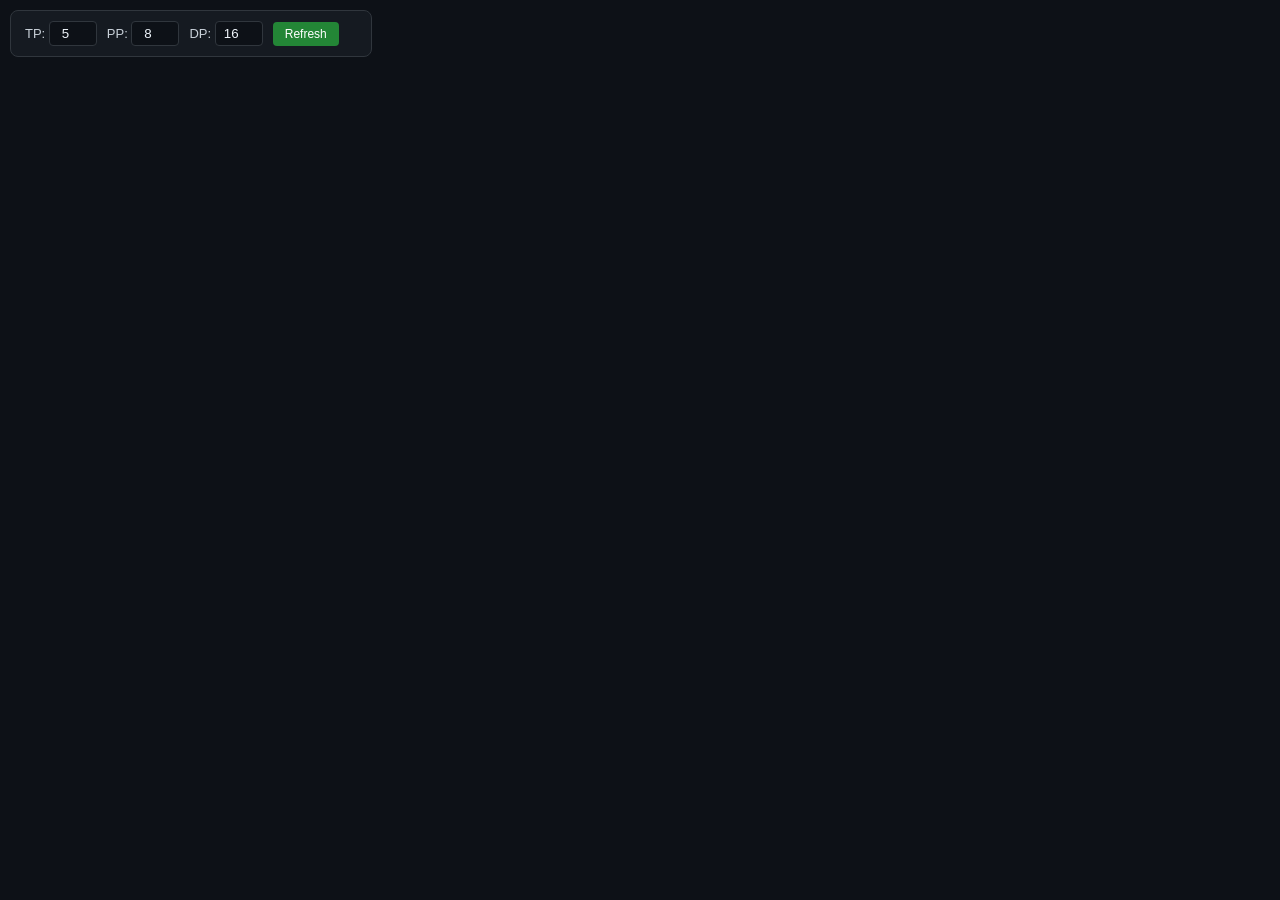
<file: tmp/dp_pp_tp_d3.html>
<!DOCTYPE html>
<html lang="en">
<head>
<meta charset="UTF-8">
<meta name="viewport" content="width=device-width, initial-scale=1.0">
<title>3D Parallel View — PP × TP (D3.js)</title>
<script src="https://d3js.org/d3.v7.min.js"></script>
<style>
  * { margin: 0; padding: 0; box-sizing: border-box; }
  body {
    background: #0d1117; color: #c9d1d9;
    font-family: -apple-system, BlinkMacSystemFont, "Segoe UI", Roboto, sans-serif;
    overflow: hidden; width: 100vw; height: 100vh;
  }
  #container { width: 100%; height: 100%; position: relative; }
  .config-bar {
    position: absolute; top: 10px; left: 10px; z-index: 100;
    background: rgba(22,27,34,0.95); border: 1px solid #30363d;
    border-radius: 8px; padding: 10px 14px; display: flex; gap: 10px;
    align-items: center; font-size: 13px; color: #c9d1d9;
  }
  .config-bar input {
    width: 48px; background: #0d1117; border: 1px solid #30363d;
    color: #f0f6fc; border-radius: 4px; padding: 4px 6px; text-align: center;
  }
  .config-bar button {
    background: #238636; color: #fff; border: none; border-radius: 4px;
    padding: 5px 12px; cursor: pointer; font-size: 12px;
  }
  .config-bar button:hover { background: #2ea043; }
  svg { width: 100%; height: 100%; display: block; }
  .dp-shadow { fill: #161b22; stroke: #58a6ff; stroke-width: 2; }
  .dp-card { fill: #161b22; stroke: #58a6ff; stroke-width: 2; }
  .dp-header { fill: #21262d; }
  .pp-card { fill: #0d1117; stroke: #30363d; stroke-width: 1; }
  .pp-header { fill: #58a6ff; }
  .tp-rect { fill: #161b22; stroke: #3fb950; stroke-width: 1; }
  .tp-label { fill: #3fb950; font-size: 10px; font-family: sans-serif; }
  .rank-label { fill: #c9d1d9; font-size: 12px; font-family: sans-serif; font-weight: 500; }
  .pp-label { fill: #0d1117; font-size: 13px; font-family: sans-serif; font-weight: bold; }
  .dp-title { fill: #f0f6fc; font-size: 20px; font-family: sans-serif; font-weight: bold; }
  .dp-sub { fill: #8b949e; font-size: 11px; font-family: sans-serif; }
  .arrow-line { stroke: #484f58; stroke-width: 1; stroke-dasharray: 3,3; fill: none; }
  .arrow-head { fill: #484f58; }
  .info-bar { fill: #0d1117; stroke: #30363d; stroke-width: 1; }
  .info-text { fill: #8b949e; font-size: 11px; font-family: sans-serif; }
  .stack-indicator { fill: #30363d; stroke: #484f58; stroke-width: 1; }
  .stack-indicator.active { fill: #58a6ff; stroke: #58a6ff; }
  /* Ellipsis PP */
  .pp-ellipsis { fill: #161b22; stroke: #484f58; stroke-width: 1; }
  .pp-ellipsis-text { fill: #8b949e; font-size: 18px; font-family: sans-serif; font-weight: bold; }
  .pp-ellipsis-dots { fill: #6e7681; font-size: 11px; font-family: sans-serif; }
</style>
</head>
<body>
<div id="container">
  <div class="config-bar">
    <label>TP: <input id="tpInput" type="number" value="8" min="1" max="16"></label>
    <label>PP: <input id="ppInput" type="number" value="8" min="1" max="32"></label>
    <label>DP: <input id="dpInput" type="number" value="4" min="1" max="8"></label>
    <button onclick="rebuild()">Refresh</button>
    <span id="gpuCount" style="margin-left:8px;color:#58a6ff;"></span>
  </div>
</div>

<script>
// ===== JSON Data Structure =====
function buildData(tp, pp, dpCount, activeDp) {
  var ranksPerDp = pp * tp;
  var dpBase = activeDp * ranksPerDp;
  return {
    config: { tpCount: tp, ppCount: pp, dpCount: dpCount, activeDp: activeDp },
    dp: {
      id: activeDp,
      label: "DP " + activeDp,
      isTop: true,
      stackCount: dpCount,
      stackIndex: activeDp
    },
    pp: d3.range(pp).map(function(pi) {
      return {
        id: pi,
        label: "PP" + pi,
        tps: d3.range(tp).map(function(ti) {
          return {
            id: ti,
            label: "TP" + ti,
            rank: "Rank" + (dpBase + pi * tp + ti)
          };
        })
      };
    })
  };
}

// ===== Layout Constants =====
var CARD = {
  dpShadowOffset: [[90,90],[60,60],[30,30]],
  tpPadX: 16,
  tpPadY: 16,
  headerH: 42,
  ppGap: 12,
  ppHeaderH: 24,
  tpW: 82,
  tpH: 42,
  tpGap: 14,
  maxPpDisplay: 8
};

var width = window.innerWidth;
var height = window.innerHeight;

// ===== Build Display List (with ellipsis if needed) =====
function buildDisplayList(ppList) {
  var total = ppList.length;
  if (total <= CARD.maxPpDisplay) {
    return ppList.map(function(p) { return { type: "pp", data: p }; });
  }
  // total > 8: show first 3, ellipsis, last 4
  var result = [];
  for (var i = 0; i < 3; i++) {
    result.push({ type: "pp", data: ppList[i] });
  }
  result.push({ type: "ellipsis", hiddenStart: 3, hiddenEnd: total - 5, total: total });
  for (var j = total - 4; j < total; j++) {
    result.push({ type: "pp", data: ppList[j] });
  }
  return result;
}

// ===== Render Function =====
function render(data) {
  var container = d3.select("#container");
  container.selectAll("svg").remove();

  var svg = container.append("svg")
    .attr("viewBox", "0 0 " + width + " " + height)
    .attr("preserveAspectRatio", "xMidYMid meet");

  var cfg = data.config;
  var dp = data.dp;
  var ppList = data.pp;
  var displayList = buildDisplayList(ppList);

  var tpCount = ppList[0].tps.length;
  var displayCount = displayList.length;

  var ppW = 115;
  var ppH = CARD.tpPadY * 2 + CARD.ppHeaderH + tpCount * (CARD.tpH + CARD.tpGap) - CARD.tpGap + 20;
  var ellipsisH = 100; // shorter height for ellipsis card
  var ppTotalW = displayCount * ppW + (displayCount - 1) * CARD.ppGap;
  var dpW = ppTotalW + CARD.tpPadX * 2;
  var dpH = Math.max(ppH, ellipsisH) + CARD.headerH + 80;

  var dpX = (width - dpW) / 2;
  var dpY = (height - dpH) / 2;

  // ===== DP Stack Shadows =====
  var shadowGroup = svg.append("g").attr("class", "dp-shadows");
  CARD.dpShadowOffset.forEach(function(off, i) {
    shadowGroup.append("rect")
      .attr("x", dpX + off[0]).attr("y", dpY + off[1])
      .attr("width", dpW).attr("height", dpH)
      .attr("rx", 14).attr("ry", 14)
      .attr("class", "dp-shadow")
      .attr("opacity", 0.4 + i * 0.15);
  });

  // ===== Main DP Card =====
  var dpGroup = svg.append("g").attr("class", "dp-card-group");

  dpGroup.append("rect")
    .attr("x", dpX).attr("y", dpY)
    .attr("width", dpW).attr("height", dpH)
    .attr("rx", 14).attr("ry", 14)
    .attr("class", "dp-card");

  // DP Header
  dpGroup.append("rect")
    .attr("x", dpX).attr("y", dpY)
    .attr("width", dpW).attr("height", CARD.headerH)
    .attr("rx", 14).attr("ry", 14)
    .attr("class", "dp-header");
  dpGroup.append("rect")
    .attr("x", dpX).attr("y", dpY + CARD.headerH / 2)
    .attr("width", dpW).attr("height", CARD.headerH / 2)
    .attr("class", "dp-header");

  var fo = dpGroup.append("foreignObject")
    .attr("x", dpX + 20).attr("y", dpY + 6)
    .attr("width", 200).attr("height", 40);
  fo.append("xhtml:div")
    .style("display", "inline-block")
    .html('<select id="dpSelect" onchange="switchDp(parseInt(this.value))" style="width:120px;min-width:120px;background:#0d1117;color:#58a6ff;border:1px solid #58a6ff;border-radius:4px;padding:3px 8px;font-size:14px;font-family:sans-serif;cursor:pointer;"></select>');

  // Info text in header (right of dropdown)
  var gpuTotal = cfg.tpCount * cfg.ppCount * cfg.dpCount;
  var hiddenInfo = cfg.ppCount > CARD.maxPpDisplay ? " (showing 7 + ··· of " + cfg.ppCount + " PP)" : "";
  var infoText = "TP=" + cfg.tpCount + " × PP=" + cfg.ppCount + " × DP=" + cfg.dpCount +
    " | " + (cfg.tpCount * cfg.ppCount) + " GPUs per DP | Total " + gpuTotal + " GPUs" + hiddenInfo;

  dpGroup.append("text")
    .attr("x", dpX + dpW - 20).attr("y", dpY + 25)
    .attr("text-anchor", "end")
    .attr("class", "info-text")
    .text(infoText);

  // ===== PP Cards (or ellipsis) =====
  var ppStartX = dpX + CARD.tpPadX;
  var ppStartY = dpY + CARD.headerH + 20;

  displayList.forEach(function(item, di) {
    var px = ppStartX + di * (ppW + CARD.ppGap);
    var py = ppStartY;

    if (item.type === "ellipsis") {
      // Ellipsis card (compact, centered vertically)
      var ellipsisY = py + (ppH - ellipsisH) / 2;
      var eGroup = svg.append("g").attr("class", "pp-ellipsis-group");

      eGroup.append("rect")
        .attr("x", px).attr("y", ellipsisY)
        .attr("width", ppW).attr("height", ellipsisH)
        .attr("rx", 8).attr("ry", 8)
        .attr("class", "pp-ellipsis");

      eGroup.append("text")
        .attr("x", px + ppW / 2).attr("y", ellipsisY + ellipsisH / 2 + 6)
        .attr("text-anchor", "middle")
        .attr("class", "pp-ellipsis-text")
        .text("···");

      // Tooltip: show hidden range
      var tip = "PP" + item.hiddenStart + " ~ PP" + item.hiddenEnd;
      eGroup.append("title").text(tip);
      return;
    }

    var pp = item.data;
    var ppGroup = svg.append("g").attr("class", "pp-group");

    ppGroup.append("rect")
      .attr("x", px).attr("y", py)
      .attr("width", ppW).attr("height", ppH)
      .attr("rx", 8).attr("ry", 8)
      .attr("class", "pp-card");

    ppGroup.append("rect")
      .attr("x", px).attr("y", py)
      .attr("width", ppW).attr("height", CARD.ppHeaderH)
      .attr("rx", 8).attr("ry", 8)
      .attr("class", "pp-header");
    ppGroup.append("rect")
      .attr("x", px).attr("y", py + CARD.ppHeaderH / 2)
      .attr("width", ppW).attr("height", CARD.ppHeaderH / 2)
      .attr("class", "pp-header");

    ppGroup.append("text")
      .attr("x", px + ppW / 2).attr("y", py + 17)
      .attr("text-anchor", "middle")
      .attr("class", "pp-label")
      .text(pp.label);

    // ===== TP Chips =====
    var tpX = px + (ppW - CARD.tpW) / 2;
    var tpY = py + CARD.ppHeaderH + CARD.tpPadY;

    pp.tps.forEach(function(tp, ti) {
      var ty = tpY + ti * (CARD.tpH + CARD.tpGap);

      ppGroup.append("rect")
        .attr("x", tpX).attr("y", ty)
        .attr("width", CARD.tpW).attr("height", CARD.tpH)
        .attr("rx", 4).attr("ry", 4)
        .attr("class", "tp-rect");

      ppGroup.append("text")
        .attr("x", tpX + CARD.tpW - 4).attr("y", ty + 11)
        .attr("text-anchor", "end")
        .attr("class", "tp-label")
        .text(tp.label);

      ppGroup.append("text")
        .attr("x", tpX + CARD.tpW / 2).attr("y", ty + CARD.tpH / 2 + 4)
        .attr("text-anchor", "middle")
        .attr("class", "rank-label")
        .text(tp.rank);
    });

    // Arrow to next visible item
    if (di < displayList.length - 1) {
      var ax1 = px + ppW + 2;
      var ax2 = px + ppW + CARD.ppGap - 2;
      var ay = py + ppH / 2;

      svg.append("line")
        .attr("x1", ax1).attr("y1", ay)
        .attr("x2", ax2 - 6).attr("y2", ay)
        .attr("class", "arrow-line");

      svg.append("polygon")
        .attr("points", ax2+","+ay+" "+(ax2-5)+","+(ay-3)+" "+(ax2-5)+","+(ay+3))
        .attr("class", "arrow-head");
    }
  });

  document.getElementById("gpuCount").textContent = "Total GPUs: " + gpuTotal;
}

var currentDp = 0;

function switchDp(dpIndex) {
  currentDp = dpIndex;
  rebuild();
}

var configCache = { tp: 8, pp: 8, dp: 4 };
var refreshTimer = null;

function fetchConfig(callback) {
  fetch("config.json?t=" + Date.now())
    .then(function(r) { return r.json(); })
    .then(function(cfg) {
      if (cfg.tp) configCache.tp = cfg.tp;
      if (cfg.pp) configCache.pp = cfg.pp;
      if (cfg.dp) configCache.dp = cfg.dp;
      document.getElementById("tpInput").value = configCache.tp;
      document.getElementById("ppInput").value = configCache.pp;
      document.getElementById("dpInput").value = configCache.dp;
      if (callback) callback();
    })
    .catch(function(e) { console.error("Config load failed:", e); if (callback) callback(); });
}

function rebuild() {
  var tp = parseInt(document.getElementById("tpInput").value) || configCache.tp;
  var pp = parseInt(document.getElementById("ppInput").value) || configCache.pp;
  var dp = parseInt(document.getElementById("dpInput").value) || configCache.dp;
  configCache.tp = tp; configCache.pp = pp; configCache.dp = dp;
  if (currentDp >= dp) currentDp = dp - 1;
  var data = buildData(tp, pp, dp, currentDp);
  render(data);
  var sel = document.getElementById("dpSelect");
  if (sel) {
    sel.innerHTML = "";
    for (var i = 0; i < dp; i++) {
      var opt = document.createElement("option");
      opt.value = i;
      opt.textContent = "DP " + i;
      if (i === currentDp) opt.selected = true;
      sel.appendChild(opt);
    }
  }
}

window.addEventListener("resize", function() {
  width = window.innerWidth;
  height = window.innerHeight;
  rebuild();
});

fetchConfig(function() {
  rebuild();
  refreshTimer = setInterval(function() {
    fetchConfig(function() { rebuild(); });
  }, configCache.refreshInterval || 5000);
});
</script>
</body>
</html>
</file>
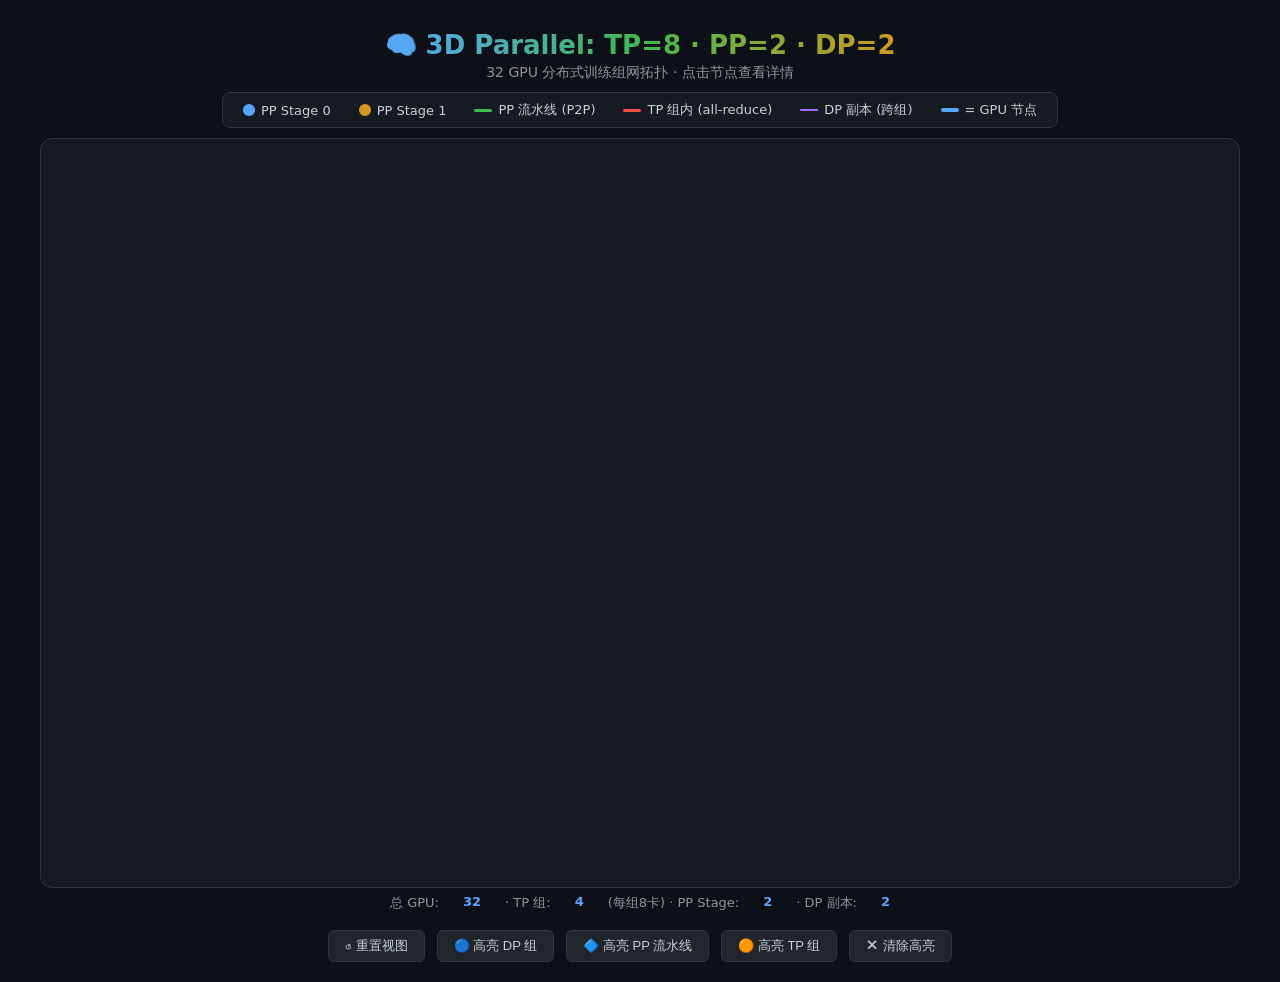
<file: tmp/tp_pp_dp.html>
<!DOCTYPE html>
<html lang="zh-CN">
<head>
<meta charset="UTF-8">
<title>3D并行组网 TP8-PP2-DP2</title>
<style>
  * { margin: 0; padding: 0; box-sizing: border-box; }
  body { background: #0d1117; color: #c9d1d9; font-family: 'Segoe UI', system-ui, sans-serif; display: flex; flex-direction: column; align-items: center; min-height: 100vh; padding: 20px; }
  h1 { font-size: 26px; margin: 10px 0 4px; background: linear-gradient(90deg, #58a6ff, #3fb950, #d29922); -webkit-background-clip: text; -webkit-text-fill-color: transparent; }
  .subtitle { color: #8b949e; font-size: 14px; margin-bottom: 10px; }
  .legend-bar { display: flex; gap: 28px; flex-wrap: wrap; justify-content: center; padding: 8px 20px; background: #161b22; border-radius: 8px; margin-bottom: 10px; border: 1px solid #30363d; }
  .legend-item { display: flex; align-items: center; gap: 6px; font-size: 13px; }
  .legend-dot { width: 18px; height: 4px; border-radius: 2px; }
  .legend-dot.circle { width: 12px; height: 12px; border-radius: 50%; }
  #container { position: relative; width: 1200px; height: 750px; background: #161b22; border-radius: 12px; border: 1px solid #30363d; overflow: hidden; }
  svg { width: 100%; height: 100%; }
  .detail-panel { position: absolute; right: 20px; top: 20px; width: 260px; background: #1c2128; border: 1px solid #30363d; border-radius: 8px; padding: 16px; display: none; box-shadow: 0 8px 24px rgba(0,0,0,0.4); }
  .detail-panel h3 { font-size: 16px; margin-bottom: 8px; color: #58a6ff; }
  .detail-panel .row { display: flex; justify-content: space-between; padding: 4px 0; font-size: 13px; border-bottom: 1px solid #21262d; }
  .detail-panel .row:last-child { border: none; }
  .detail-panel .label { color: #8b949e; }
  .detail-panel .value { color: #c9d1d9; font-weight: 500; }
  .detail-panel .close-btn { position: absolute; top: 8px; right: 12px; cursor: pointer; color: #8b949e; font-size: 18px; }
  .detail-panel .close-btn:hover { color: #f85149; }
  .tooltip { position: absolute; background: #1c2128; border: 1px solid #30363d; border-radius: 6px; padding: 8px 12px; font-size: 12px; pointer-events: none; opacity: 0; transition: opacity 0.15s; box-shadow: 0 4px 12px rgba(0,0,0,0.3); }
  .controls { display: flex; gap: 12px; margin-top: 10px; }
  .controls button { padding: 6px 16px; background: #21262d; border: 1px solid #30363d; border-radius: 6px; color: #c9d1d9; cursor: pointer; font-size: 13px; }
  .controls button:hover { background: #30363d; }
  .stats { display: flex; gap: 24px; margin: 6px 0 8px; font-size: 13px; color: #8b949e; }
  .stats span { color: #58a6ff; font-weight: 600; }
</style>
</head>
<body>

<h1>🧠 3D Parallel: TP=8 · PP=2 · DP=2</h1>
<div class="subtitle">32 GPU 分布式训练组网拓扑 · 点击节点查看详情</div>

<div class="legend-bar">
  <div class="legend-item"><div class="legend-dot circle" style="background:#58a6ff"></div> PP Stage 0</div>
  <div class="legend-item"><div class="legend-dot circle" style="background:#d29922"></div> PP Stage 1</div>
  <div class="legend-item"><div class="legend-dot" style="background:#3fb950;height:3px"></div> PP 流水线 (P2P)</div>
  <div class="legend-item"><div class="legend-dot" style="background:#f85149;height:3px"></div> TP 组内 (all-reduce)</div>
  <div class="legend-item"><div class="legend-dot" style="background:#a371f7;height:2px;border-top:2px dashed #a371f7"></div> DP 副本 (跨组)</div>
  <div class="legend-item"><div class="legend-dot" style="background:#58a6ff"></div> = GPU 节点</div>
</div>

<div id="container">
  <div class="tooltip" id="tooltip"></div>
  <div class="detail-panel" id="detailPanel">
    <span class="close-btn" onclick="closeDetail()">✕</span>
    <h3 id="detailTitle">GPU 详情</h3>
    <div id="detailBody"></div>
  </div>
</div>

<div class="stats">
  总 GPU: <span>32</span> · 
  TP 组: <span>4</span> (每组8卡) · 
  PP Stage: <span>2</span> · 
  DP 副本: <span>2</span>
</div>

<div class="controls">
  <button onclick="resetView()">↺ 重置视图</button>
  <button onclick="highlightDP()">🔵 高亮 DP 组</button>
  <button onclick="highlightPP()">🔷 高亮 PP 流水线</button>
  <button onclick="highlightTP()">🟠 高亮 TP 组</button>
  <button onclick="clearHighlights()">✕ 清除高亮</button>
</div>

<script src="https://d3js.org/d3.v7.min.js"></script>
<script>
// ============== 配置 ==============
const CONFIG = {
  TP: 8, PP: 2, DP: 2,
  totalGpus: 32,
  svgW: 1200, svgH: 750
};

// 每个节点默认用8卡NVLink节点（但这里按单GPU画方便理解）
// 实际可以标注 node0/node1 等，但题目是 TP8，我按单GPU画

// ============== 生成节点数据 ==============
const nodes = [];
const edges = [];

// 布局参数
const START_X = 100, START_Y = 60;
const COL_GAP = 260, ROW_GAP = 72;
const RADIUS = 24;

// 颜色
const PP_COLORS = ['#58a6ff', '#d29922'];
const DP_ALPHA = [0.9, 0.6]; // DP0 实心，DP1 半透明

// 生成32个GPU节点
let rank = 0;
for (let dp = 0; dp < CONFIG.DP; dp++) {
  for (let pp = 0; pp < CONFIG.PP; pp++) {
    for (let tp = 0; tp < CONFIG.TP; tp++) {
      // x: DP副本间距 + PP stage间距
      const x = START_X + dp * (CONFIG.PP * COL_GAP + 40) + pp * COL_GAP;
      const y = START_Y + tp * ROW_GAP;

      const node = {
        id: rank,
        rank: rank,
        label: `R${rank}`,
        dpRank: dp,
        ppStage: pp,
        tpRank: tp,
        x: x,
        y: y,
        color: PP_COLORS[pp],
        opacity: DP_ALPHA[dp],
        group: `dp${dp}_pp${pp}`,
        details: {
          '全局 Rank': rank,
          'DP Rank': dp,
          'PP Stage': pp,
          'TP Rank': tp,
          '节点编号': `Node ${Math.floor(rank / 8)}`,
          'GPU编号': `GPU ${rank % 8}`,
          '通信组': `DP${dp}_PP${pp}_TP${tp}`,
          '并行角色': dp === 0 ? '主副本' : '副副本',
        }
      };
      nodes.push(node);
      rank++;
    }
  }
}

// ============== 生成边 ==============
// 1. PP 边：同一dp、同一tp、相邻pp
for (let dp = 0; dp < CONFIG.DP; dp++) {
  for (let tp = 0; tp < CONFIG.TP; tp++) {
    const fromIdx = dp * 16 + 0 * 8 + tp;     // pp=0
    const toIdx   = dp * 16 + 1 * 8 + tp;     // pp=1
    edges.push({
      source: fromIdx, target: toIdx,
      type: 'PP', color: '#3fb950',
      width: 2.5, dash: '6,3',
      label: 'PP→'
    });
  }
}

// 2. TP 边：同一列内相邻tp（形成链）
for (let dp = 0; dp < CONFIG.DP; dp++) {
  for (let pp = 0; pp < CONFIG.PP; pp++) {
    for (let tp = 0; tp < CONFIG.TP - 1; tp++) {
      const fromIdx = dp * 16 + pp * 8 + tp;
      const toIdx   = dp * 16 + pp * 8 + (tp + 1);
      edges.push({
        source: fromIdx, target: toIdx,
        type: 'TP', color: '#f85149',
        width: 1.8, dash: '',
        label: ''
      });
    }
  }
}

// 3. DP 边：同一pp、同一tp、不同dp
for (let pp = 0; pp < CONFIG.PP; pp++) {
  for (let tp = 0; tp < CONFIG.TP; tp++) {
    const fromIdx = 0 * 16 + pp * 8 + tp;  // dp=0
    const toIdx   = 1 * 16 + pp * 8 + tp;  // dp=1
    edges.push({
      source: fromIdx, target: toIdx,
      type: 'DP', color: '#a371f7',
      width: 1.5, dash: '4,4',
      label: 'DP'
    });
  }
}

// ============== 渲染 D3 ==============
const container = document.getElementById('container');
const svg = d3.select('#container')
  .append('svg')
  .attr('width', CONFIG.svgW)
  .attr('height', CONFIG.svgH);

// 用于缩放/平移
const g = svg.append('g');

const zoom = d3.zoom()
  .scaleExtent([0.3, 3])
  .on('zoom', (event) => {
    g.attr('transform', event.transform);
  });
svg.call(zoom);

// ---- 背景：TP组区域框 ----
// 每组TP框：同一列
for (let dp = 0; dp < CONFIG.DP; dp++) {
  for (let pp = 0; pp < CONFIG.PP; pp++) {
    const x0 = START_X + dp * (CONFIG.PP * COL_GAP + 40) + pp * COL_GAP - RADIUS - 20;
    const y0 = START_Y - RADIUS - 30;
    const w = RADIUS * 2 + 40;
    const h = CONFIG.TP * ROW_GAP + RADIUS * 2 + 20;
    g.append('rect')
      .attr('x', x0)
      .attr('y', y0)
      .attr('width', w)
      .attr('height', h)
      .attr('rx', 8)
      .attr('fill', PP_COLORS[pp])
      .attr('opacity', 0.05)
      .attr('stroke', PP_COLORS[pp])
      .attr('stroke-width', 1)
      .attr('stroke-dasharray', '4,3');

    // Stage标签
    g.append('text')
      .attr('x', x0 + w / 2)
      .attr('y', y0 - 6)
      .attr('text-anchor', 'middle')
      .attr('fill', PP_COLORS[pp])
      .attr('font-size', 12)
      .attr('font-weight', 'bold')
      .text(`PP Stage ${pp} ${dp === 0 ? '(主副本)' : '(副副本)'}`);
  }
}

// ---- 边 ----
const linkGroup = g.append('g').attr('class', 'links');

edges.forEach(edge => {
  const src = nodes[edge.source];
  const tgt = nodes[edge.target];
  const dx = tgt.x - src.x;
  const dy = tgt.y - src.y;
  const len = Math.sqrt(dx*dx + dy*dy);
  const ux = dx / len, uy = dy / len;

  // 起点/终点在圆边缘
  const x1 = src.x + ux * RADIUS;
  const y1 = src.y + uy * RADIUS;
  const x2 = tgt.x - ux * RADIUS;
  const y2 = tgt.y - uy * RADIUS;

  const line = linkGroup.append('line')
    .attr('x1', x1).attr('y1', y1)
    .attr('x2', x2).attr('y2', y2)
    .attr('stroke', edge.color)
    .attr('stroke-width', edge.width)
    .attr('stroke-dasharray', edge.dash)
    .attr('data-type', edge.type)
    .attr('opacity', 0.5);

  // 箭头 (只用PP边加)
  if (edge.type === 'PP') {
    linkGroup.append('defs').append('marker')
      .attr('id', `arrow-${edge.source}-${edge.target}`)
      .attr('viewBox', '0 0 10 10')
      .attr('refX', 10).attr('refY', 5)
      .attr('markerWidth', 6).attr('markerHeight', 6)
      .attr('orient', 'auto')
      .append('path')
      .attr('d', 'M 0 0 L 10 5 L 0 10 z')
      .attr('fill', edge.color);
    line.attr('marker-end', `url(#arrow-${edge.source}-${edge.target})`);
  }

  // 边标签 (只显示PP)
  if (edge.type === 'PP') {
    const mx = (x1 + x2) / 2, my = (y1 + y2) / 2;
    linkGroup.append('text')
      .attr('x', mx + 5).attr('y', my - 5)
      .attr('fill', edge.color)
      .attr('font-size', 10)
      .attr('opacity', 0.7)
      .text(edge.label);
  }
});

// ---- DP 标注文字 ----
g.append('text')
  .attr('x', START_X - 20)
  .attr('y', START_Y + CONFIG.TP * ROW_GAP / 2)
  .attr('text-anchor', 'middle')
  .attr('fill', '#a371f7')
  .attr('font-size', 14)
  .attr('font-weight', 'bold')
  .attr('transform', `rotate(-90, ${START_X - 20}, ${START_Y + CONFIG.TP * ROW_GAP / 2})`)
  .text('DP 主副本');

const dp2X = START_X + CONFIG.PP * COL_GAP + 40 + 0 * COL_GAP + COL_GAP / 2;
g.append('text')
  .attr('x', dp2X + CONFIG.PP * COL_GAP / 2)
  .attr('y', START_Y + CONFIG.TP * ROW_GAP / 2)
  .attr('text-anchor', 'middle')
  .attr('fill', '#a371f7')
  .attr('font-size', 14)
  .attr('font-weight', 'bold')
  .attr('transform', `rotate(-90, ${dp2X + CONFIG.PP * COL_GAP / 2}, ${START_Y + CONFIG.TP * ROW_GAP / 2})`)
  .text('DP 副副本');

// ---- 节点 ----
const nodeGroup = g.append('g').attr('class', 'nodes');

// 绘制节点
nodes.forEach(node => {
  const gNode = nodeGroup.append('g')
    .attr('class', 'node')
    .attr('data-rank', node.rank)
    .attr('transform', `translate(${node.x}, ${node.y})`)
    .style('cursor', 'pointer');

  // 外圈 glow
  gNode.append('circle')
    .attr('r', RADIUS + 3)
    .attr('fill', 'none')
    .attr('stroke', node.color)
    .attr('stroke-width', 2)
    .attr('opacity', 0.3);

  // 主圆
  gNode.append('circle')
    .attr('r', RADIUS)
    .attr('fill', node.color)
    .attr('opacity', node.opacity)
    .attr('stroke', '#fff')
    .attr('stroke-width', 1.5);

  // TP rank 文字
  gNode.append('text')
    .attr('text-anchor', 'middle')
    .attr('dy', 4)
    .attr('fill', '#fff')
    .attr('font-size', 12)
    .attr('font-weight', 'bold')
    .text(node.label);

  // 小字显示TP rank
  gNode.append('text')
    .attr('text-anchor', 'middle')
    .attr('dy', RADIUS + 14)
    .attr('fill', '#8b949e')
    .attr('font-size', 10)
    .text(`TP${node.tpRank}`);
});

// ---- 交互：点击显示详情 ----
const tooltip = d3.select('#tooltip');
const detailPanel = document.getElementById('detailPanel');
const detailTitle = document.getElementById('detailTitle');
const detailBody = document.getElementById('detailBody');

let selectedNode = null;

nodeGroup.selectAll('.node')
  .on('click', function(event, d) {
    // d是undefined，因为数据绑定时没有绑data
    const rank = parseInt(d3.select(this).attr('data-rank'));
    showDetail(rank);
  })
  .on('mouseenter', function(event) {
    if (selectedNode !== null) return;
    const rank = parseInt(d3.select(this).attr('data-rank'));
    const node = nodes[rank];
    tooltip.style('opacity', 1)
      .html(`<b>R${node.rank}</b> | DP${node.dpRank} PP${node.ppStage} TP${node.tpRank}`)
      .style('left', (event.offsetX + 12) + 'px')
      .style('top', (event.offsetY - 10) + 'px');
    d3.select(this).select('circle:last-child')
      .attr('stroke', '#fff').attr('stroke-width', 3);
  })
  .on('mousemove', function(event) {
    tooltip.style('left', (event.offsetX + 12) + 'px')
      .style('top', (event.offsetY - 10) + 'px');
  })
  .on('mouseleave', function() {
    tooltip.style('opacity', 0);
    if (selectedNode === null || 
        parseInt(d3.select(this).attr('data-rank')) !== selectedNode) {
      d3.select(this).select('circle:last-child')
        .attr('stroke', '#fff').attr('stroke-width', 1.5);
    }
  });

function showDetail(rank) {
  const node = nodes[rank];
  selectedNode = rank;
  
  // 高亮该节点
  nodeGroup.selectAll('.node').each(function() {
    const r = parseInt(d3.select(this).attr('data-rank'));
    const circle = d3.select(this).select('circle:last-child');
    if (r === rank) {
      circle.attr('stroke', '#f0883e').attr('stroke-width', 4);
    } else {
      circle.attr('stroke', '#fff').attr('stroke-width', 1.5);
    }
  });

  detailTitle.textContent = `GPU R${node.rank} 详情`;
  let html = '';
  Object.entries(node.details).forEach(([key, val]) => {
    html += `<div class="row"><span class="label">${key}</span><span class="value">${val}</span></div>`;
  });
  // 加一条通信角色描述
  html += `<div class="row" style="border-top:1px solid #30363d;padding-top:8px;margin-top:4px;color:#8b949e;font-size:12px">
    <span>🔗 PP: 与同DP同TP的PP1通信</span>
  </div>`;
  html += `<div class="row" style="color:#8b949e;font-size:12px">
    <span>🔗 TP: 与同列相邻TP all-reduce</span>
  </div>`;
  html += `<div class="row" style="color:#8b949e;font-size:12px">
    <span>🔗 DP: 与副/主副本同PP同TP all-reduce梯度</span>
  </div>`;
  detailBody.innerHTML = html;
  detailPanel.style.display = 'block';
}

function closeDetail() {
  detailPanel.style.display = 'none';
  selectedNode = null;
  // 恢复所有节点边框
  nodeGroup.selectAll('.node').each(function() {
    d3.select(this).select('circle:last-child')
      .attr('stroke', '#fff').attr('stroke-width', 1.5);
  });
}

// ---- 按钮功能 ----
function resetView() {
  svg.transition().duration(500).call(zoom.transform, d3.zoomIdentity);
  closeDetail();
}

function highlightDP() {
  // 高亮DP边，PP和TP变淡
  linkGroup.selectAll('line').attr('opacity', function() {
    return d3.select(this).attr('data-type') === 'DP' ? 0.9 : 0.1;
  });
  nodeGroup.selectAll('.node').each(function() {
    d3.select(this).attr('opacity', 0.3);
  });
  closeDetail();
}

function highlightPP() {
  linkGroup.selectAll('line').attr('opacity', function() {
    return d3.select(this).attr('data-type') === 'PP' ? 0.9 : 0.1;
  });
  nodeGroup.selectAll('.node').each(function() {
    d3.select(this).attr('opacity', 0.3);
  });
  closeDetail();
}

function highlightTP() {
  linkGroup.selectAll('line').attr('opacity', function() {
    return d3.select(this).attr('data-type') === 'TP' ? 0.9 : 0.1;
  });
  nodeGroup.selectAll('.node').each(function() {
    d3.select(this).attr('opacity', 0.3);
  });
  closeDetail();
}

function clearHighlights() {
  linkGroup.selectAll('line').attr('opacity', 0.5);
  nodeGroup.selectAll('.node').attr('opacity', 1.0);
  closeDetail();
}

// ---- 初始加载时显示前4个rank概览 ----
console.log('✅ TP8-PP2-DP2 组网图已加载，共32个GPU节点');
</script>
</body>
</html>
</file>
